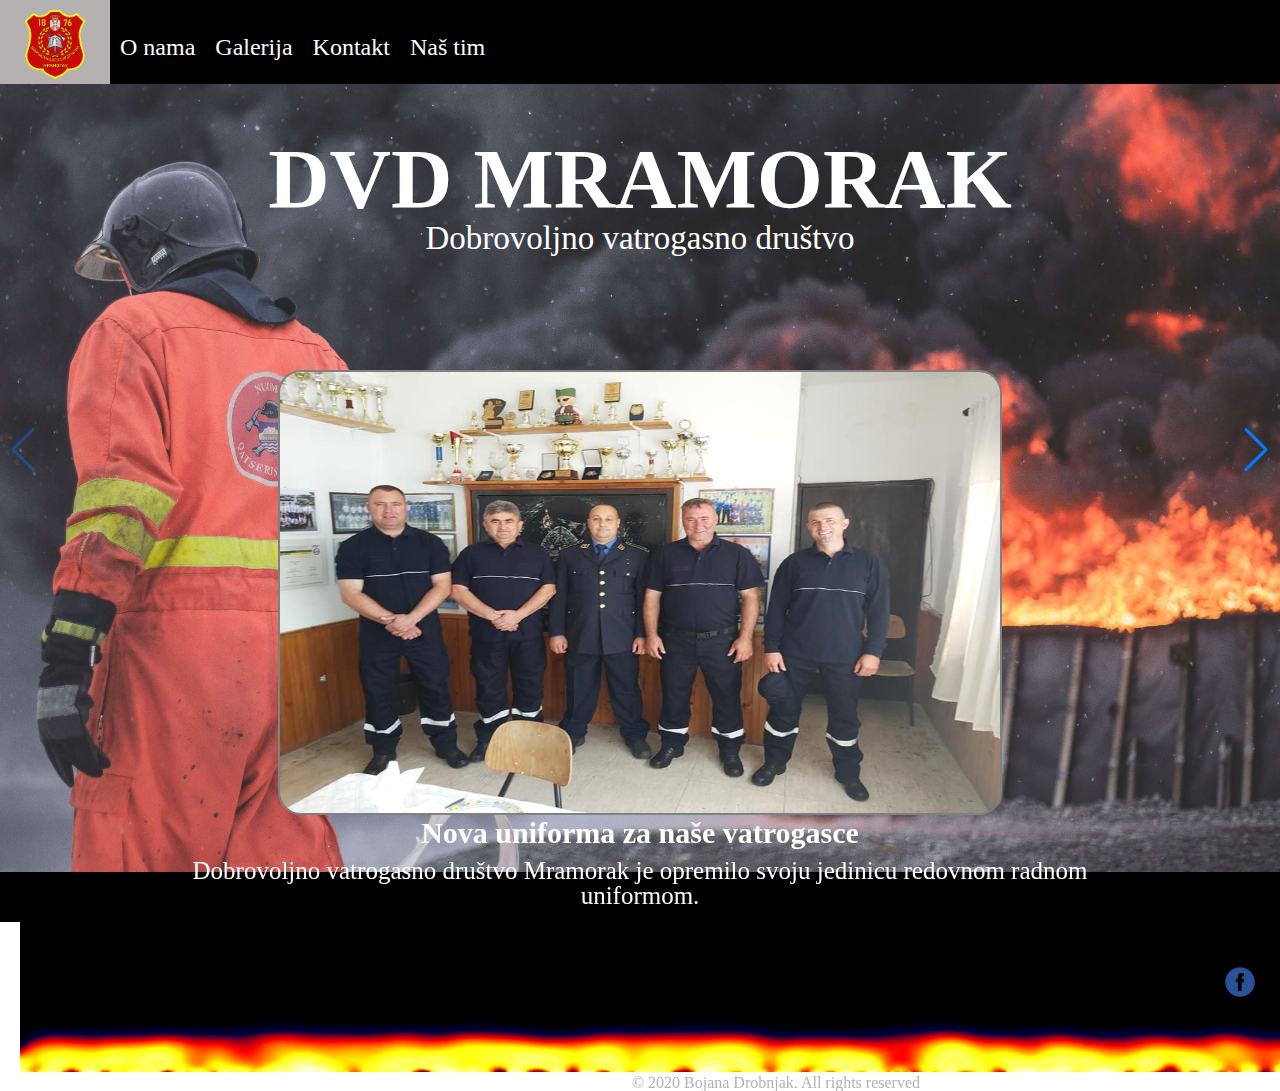
<file: index.html>
<!DOCTYPE html>
<html lang="en">
  <head>
    <meta charset="UTF-8" />
    <meta name="viewport" content="width=device-width, initial-scale=1.0" />
    <link rel="stylesheet" href="src/style.css" />
    <link rel="stylesheet" href="src/lib/swiper/swiper.min.css" />
    <title>DVD | Index</title>
  </head>

  <body class="page-container">
    <header class="header-container">
      <nav class="header-buttons-container">
        <ul class="nav-bar-list">
          <div class="list-item list-item-div">
            <a href="index.html">
              <img src="./images/logo.png" alt="logo" class="logo" />
            </a>
          </div>
          <li class="list-item">
            <a href="./src/o-nama/onama.html" class="list-link">O nama</a>
          </li>
          <li class="list-item">
            <a href="./src/galerija/galerija.html" class="list-link"
              >Galerija</a
            >
          </li>
          <li class="list-item">
            <a href="./src/kontakt/kontakt.html" class="list-link">Kontakt</a>
          </li>
          <li class="list-item">
            <a href="./src/nas-tim/nastim.html" class="list-link">Naš tim</a>
          </li>
        </ul>
      </nav>
    </header>

    <main class="main">
      <div class="hero hero-index">
        <div class="hero-content index-content">
          <h1 class="hero-heading">DVD MRAMORAK</h1>
          <p class="hero-paragraph">Dobrovoljno vatrogasno društvo</p>
          <div class="hero-slider">
            <!-- Swiper -->
            <div class="swiper-container hero-slider">
              <div class="swiper-wrapper">
                <div class="swiper-slide">
                  <img
                    src="./images/vatrogasna_oprema.jpg"
                    alt="wildfire"
                    class="slider-image"
                  />
                  <h2 class="slider-heading">
                    Nova uniforma za naše vatrogasce
                  </h2>
                  <p class="slider-paragraph">
                    Dobrovoljno vatrogasno društvo Mramorak je opremilo svoju
                    jedinicu redovnom radnom uniformom.
                  </p>
                </div>

                <div class="swiper-slide">
                  <img
                    src="./images/vatrogasna_oprema.jpg"
                    alt="wildfire"
                    class="slider-image"
                  />
                  <h2 class="slider-heading">
                    Nova uniforma za naše vatrogasce
                  </h2>
                  <p class="slider-paragraph">
                    Dobrovoljno vatrogasno društvo Mramorak je opremilo svoju
                    jedinicu redovnom radnom uniformom.
                  </p>
                </div>

                <div class="swiper-slide">
                  <img
                    src="./images/vatrogasna_oprema.jpg"
                    alt="wildfire"
                    class="slider-image"
                  />
                  <h2 class="slider-heading">
                    Nova uniforma za naše vatrogasce
                  </h2>
                  <p class="slider-paragraph">
                    Dobrovoljno vatrogasno društvo Mramorak je opremilo svoju
                    jedinicu redovnom radnom uniformom.
                  </p>
                </div>

                <div class="swiper-slide">Slide 4</div>
                <div class="swiper-slide">Slide 5</div>
                <div class="swiper-slide">Slide 6</div>
                <div class="swiper-slide">Slide 7</div>
                <div class="swiper-slide">Slide 8</div>
                <div class="swiper-slide">Slide 9</div>
                <div class="swiper-slide">Slide 10</div>
              </div>
              <!-- Add Arrows -->
              <div class="swiper-button-next"></div>
              <div class="swiper-button-prev"></div>
            </div>
          </div>
        </div>
      </div>
    </main>

    <footer class="footer">
      <div class="footer-content">
        <div class="footer-p-container">
          <canvas id="fire"></canvas>
          <p class="footer-paragraph">
            &copy 2020 Bojana Drobnjak. All rights reserved
          </p>
        </div>
        <div>
          <ul class="social-list">
            <li class="social-item">
              <a href="http://facebook.com/mramorak.dvd" class="social-link"
                ><img
                  src="./images/facebook-logo.png"
                  alt=""
                  class="social-icon"
              /></a>
            </li>
          </ul>
        </div>
      </div>
    </footer>

    <script src="index.js"></script>
    <script src="fire.js"></script>
  </body>

  <!-- Swiper JS -->
  <script src="src/lib/swiper/swiper.min.js"></script>
  <script src="src/lib/carousel.js"></script>
  <script src="src/lib/jquery-3.4.1.min.js"></script>
</html>
</file>
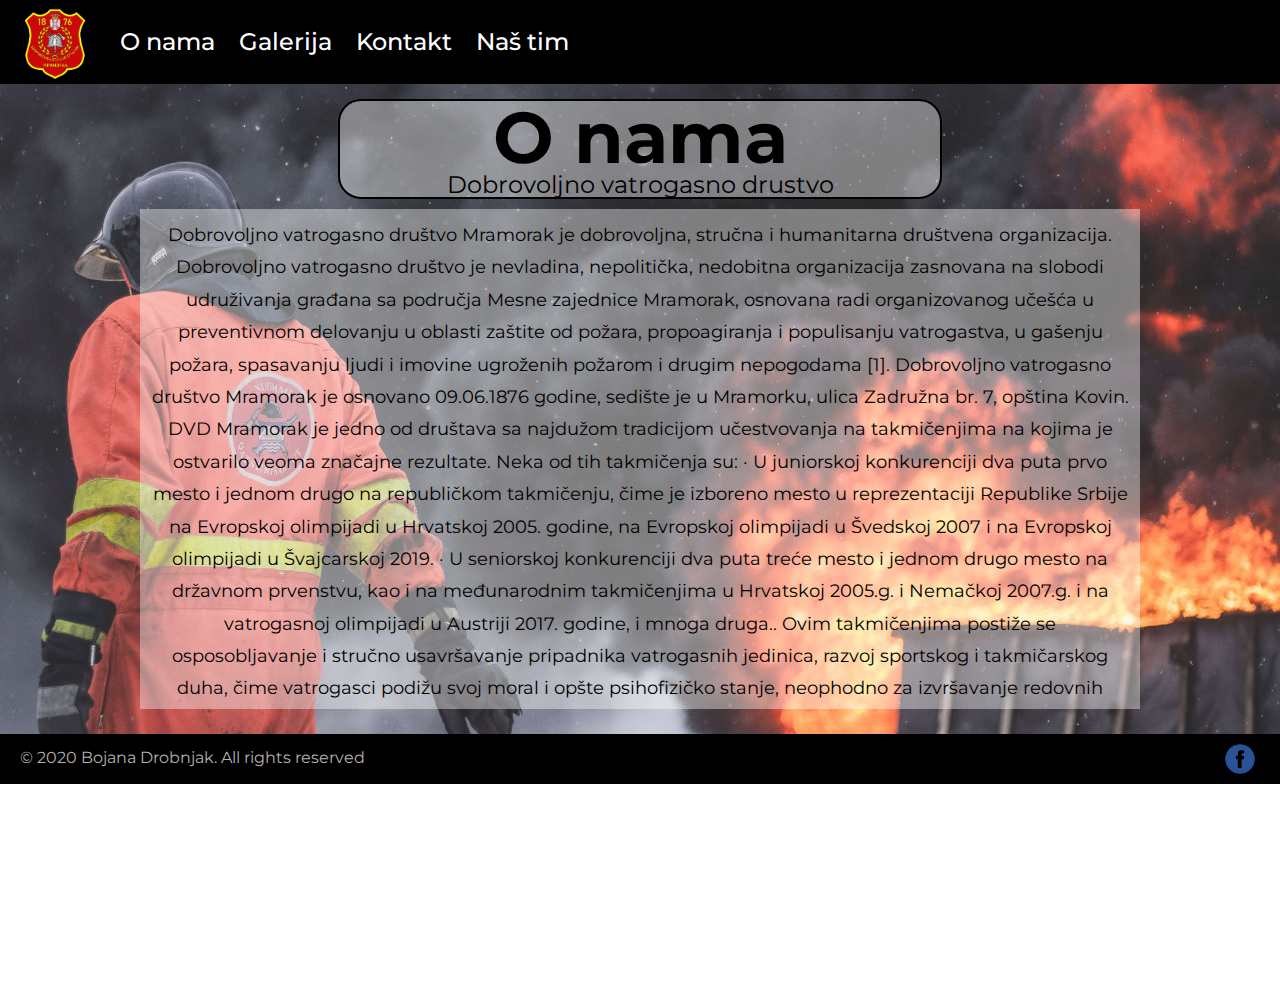
<file: onama.html>
<!DOCTYPE html>
<html lang="en">
  <head>
    <meta charset="UTF-8" />
    <meta name="viewport" content="width=device-width, initial-scale=1.0" />
    <link rel="stylesheet" href="src/scss/style.css" />
    <title>DVD | O nama</title>
  </head>
  <body>

    <header class="header">
      <nav class="main-nav">
        <a href="index.html"
          ><img src="images/logo.png" alt="logo" class="logo"
        /></a>
        <ul class="main-list">
          <li class="list-item">
            <a href="onama.html" class="list-link">O nama</a>
          </li>
          <li class="list-item">
            <a href="galerija.html" class="list-link">Galerija</a>
          </li>
          <li class="list-item">
            <a href="kontakt.html" class="list-link">Kontakt</a>
          </li>
          <li class="list-item">
            <a href="nastim.html" class="list-link">Naš tim</a>
          </li>
        </ul>
      </nav>
      <button class="burger">
        <span class="inner-burger"></span>
      </button>
    </header>

    <main class="main">
      <div class="hero">
        <div class="hero-content about-content">
          <h1 class="hero-heading">O nama</h1>
          <p class="hero-paragraph about-paragraph">
            Dobrovoljno vatrogasno drustvo
          </p>
        </div>
        <div class="about-box">
          <p class="about-text">
            Dobrovoljno vatrogasno društvo Mramorak je dobrovoljna, stručna i
            humanitarna društvena organizacija. Dobrovoljno vatrogasno društvo
            je nevladina, nepolitička, nedobitna organizacija zasnovana na
            slobodi udruživanja građana sa područja Mesne zajednice Mramorak,
            osnovana radi organizovanog učešća u preventivnom delovanju u
            oblasti zaštite od požara, propoagiranja i populisanju vatrogastva,
            u gašenju požara, spasavanju ljudi i imovine ugroženih požarom i
            drugim nepogodama [1]. Dobrovoljno vatrogasno društvo Mramorak je
            osnovano 09.06.1876 godine, sedište je u Mramorku, ulica Zadružna
            br. 7, opština Kovin. DVD Mramorak je jedno od društava sa najdužom
            tradicijom učestvovanja na takmičenjima na kojima je ostvarilo veoma
            značajne rezultate. Neka od tih takmičenja su: · U juniorskoj
            konkurenciji dva puta prvo mesto i jednom drugo na republičkom
            takmičenju, čime je izboreno mesto u reprezentaciji Republike Srbije
            na Evropskoj olimpijadi u Hrvatskoj 2005. godine, na Evropskoj
            olimpijadi u Švedskoj 2007 i na Evropskoj olimpijadi u Švajcarskoj
            2019. · U seniorskoj konkurenciji dva puta treće mesto i jednom
            drugo mesto na državnom prvenstvu, kao i na međunarodnim
            takmičenjima u Hrvatskoj 2005.g. i Nemačkoj 2007.g. i na vatrogasnoj
            olimpijadi u Austriji 2017. godine, i mnoga druga.. Ovim
            takmičenjima postiže se osposobljavanje i stručno usavršavanje
            pripadnika vatrogasnih jedinica, razvoj sportskog i takmičarskog
            duha, čime vatrogasci podižu svoj moral i opšte psihofizičko stanje,
            neophodno za izvršavanje redovnih zadataka. Kontintinuiranim radom
            sa mlađim članovima vršimo obrazovanje i podizanje nivoa kulture i
            svesti u oblasti zaštite od požara kroz takmičenja i druženja.
            Vatrogasna jedinica dobrovoljnog vatrogasnog društva Mramorak dugi
            niz godina aktivno učestvuje na gašenju požara koji ugrožavaju
            ljudske živote, imovinu, useve i životinjski svet. Pored gašenja
            požara u naselju i van naselja i poljoprivrednih useva, DVD Mramorak
            ima značajnu ulogu u gašenju šumskih požara u Deliblatskoj peščari
            zbog geografskog položaja. Uzroci požara su u većini slučajeva
            ljudski faktor te smo dužni da, pored sprovođenja preventive i
            edukacije stanovništva, u slučaju nastanka požara blagovremeno
            reagujemo kako bi sprečili ovakve prirodne katastrofe i time
            zaštitili ljudske živote, materijalna dobra i šumu Deliblatske
            peščare a time i floru i faunu, mikroklimu i lokalni ekosistem
            uopšte.
          </p>
        </div>
      </div>
    </main>
    <script src="src/js/main.js"></script>
  </body>
  <footer class="footer">
    <div class="footer-content">
      <p class="footer-paragraph">
        &copy 2020 Bojana Drobnjak. All rights reserved
      </p>
      <ul class="social-list">
        <li class="social-item">
          <a href="http://facebook.com/mramorak.dvd" class="social-link"
            ><img src="images/facebook-logo.png" alt="" class="social-icon"
          /></a>
        </li>
      </ul>
    </div>
  </footer>
</html>
</file>
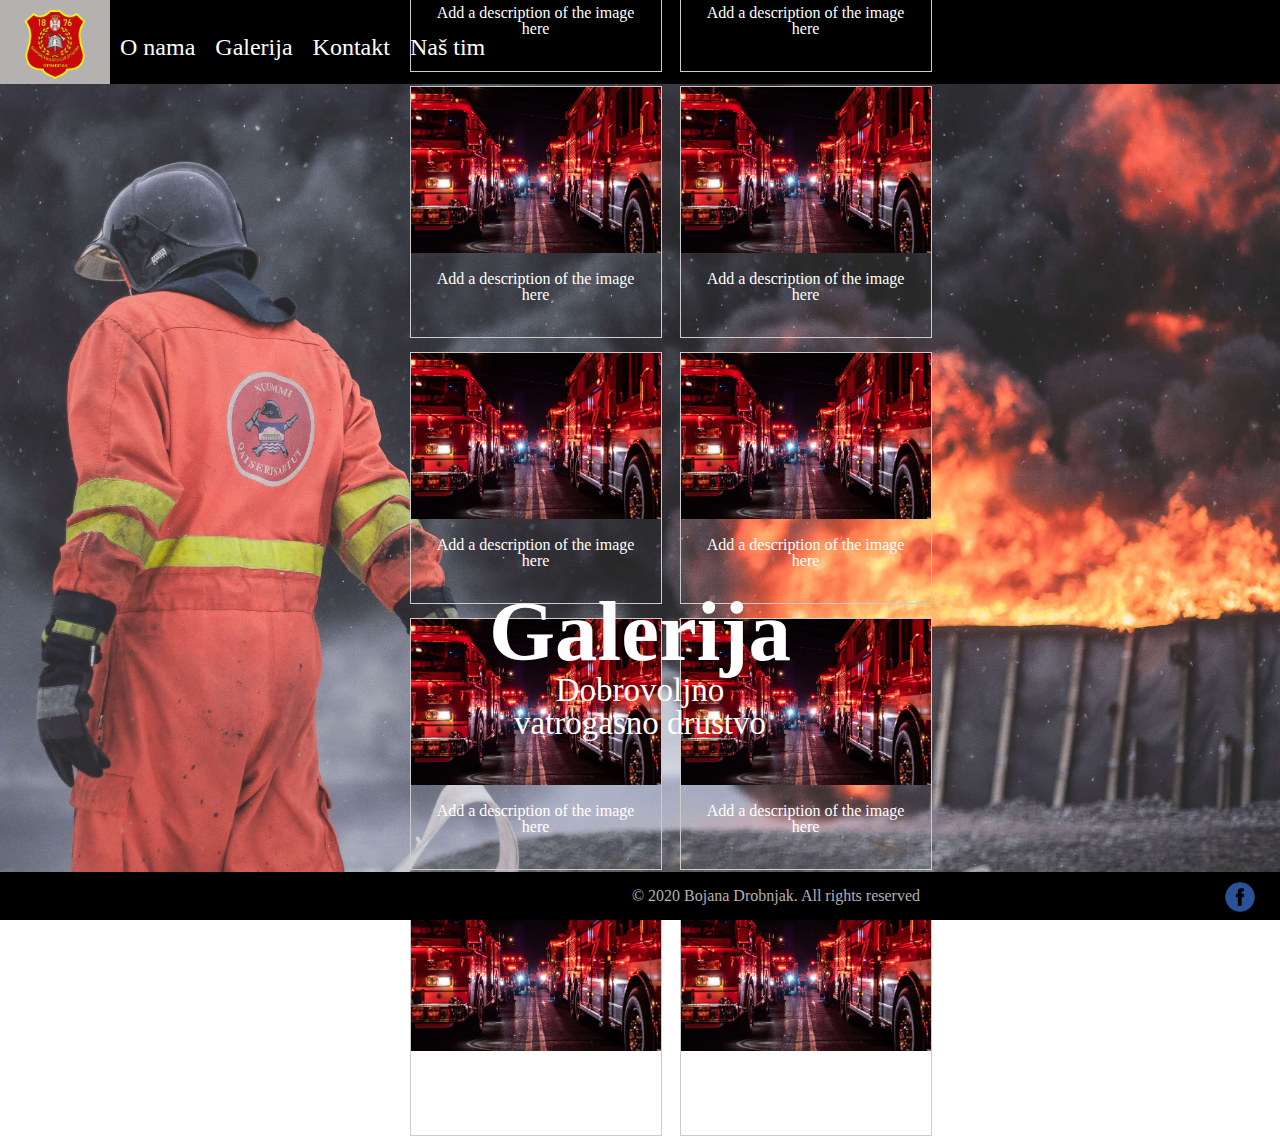
<file: src/galerija/galerija.html>
<!DOCTYPE html>
<html lang="en">
  <head>
    <meta charset="UTF-8" />
    <meta name="viewport" content="width=device-width, initial-scale=1.0" />
    <link rel="stylesheet" href="../style.css" />
    <title>DVD | Galerija</title>
  </head>


  <body class="page-container">

    <header class="header-container">
      
      <nav class="header-buttons-container">

        <ul class="nav-bar-list">
          <div class="list-item list-item-div">    
            <a href="../../index.html">
              <img src="../../images/logo.png" alt="logo" class="logo" />
          </a>       
        </div>
          <li class="list-item">
            <a href="../o-nama/onama.html" class="list-link">O nama</a>
          </li>
          <li class="list-item">
            <a href="../galerija/galerija.html" class="list-link">Galerija</a>
          </li>
          <li class="list-item">
            <a href="../kontakt/kontakt.html" class="list-link">Kontakt</a>
          </li>
          <li class="list-item">
            <a href="../nas-tim/nastim.html" class="list-link">Naš tim</a>
          </li>
        </ul>
      </nav>
      <button class="burger">
        <span class="inner-burger"></span>
      </button>
    </header>

    <main class="main">
      <div class="hero">

        <div class="hero-content galerija-content">
          <h1 class="hero-heading">Galerija</h1>
          <p class="hero-paragraph">Dobrovoljno vatrogasno drustvo</p>
        </div>

        <div class="gallery-content galery-content-pictures">
          <div class="gallery">
            <a target="_blank" href="../../images/hero2.jpg">
              <img
                src="../../images/hero2.jpg"
                alt="Cinque Terre"
                width="600"
                height="400"
              />
            </a>
            <div class="desc">Add a description of the image here</div>
          </div>
          <div class="gallery">
            <a target="_blank" href="../../images/hero2.jpg">
              <img
                src="../../images/hero2.jpg"
                alt="Cinque Terre"
                width="600"
                height="400"
              />
            </a>
            <div class="desc">Add a description of the image here</div>
          </div>
          <div class="gallery">
            <a target="_blank" href="../../images/hero2.jpg">
              <img
                src="../../images/hero2.jpg"
                alt="Cinque Terre"
                width="600"
                height="400"
              />
            </a>
            <div class="desc">Add a description of the image here</div>
          </div>
          <div class="gallery">
            <a target="_blank" href="../../images/hero2.jpg">
              <img
                src="../../images/hero2.jpg"
                alt="Cinque Terre"
                width="600"
                height="400"
              />
            </a>
            <div class="desc">Add a description of the image here</div>
          </div>
          <div class="gallery">
            <a target="_blank" href="../../images/hero2.jpg">
              <img
                src="../../images/hero2.jpg"
                alt="Cinque Terre"
                width="600"
                height="400"
              />
            </a>
            <div class="desc">Add a description of the image here</div>
          </div>
          <div class="gallery">
            <a target="_blank" href="../../images/hero2.jpg">
              <img
                src="../../images/hero2.jpg"
                alt="Cinque Terre"
                width="600"
                height="400"
              />
            </a>
            <div class="desc">Add a description of the image here</div>
          </div>
          <div class="gallery">
            <a target="_blank" href="../../images/hero2.jpg">
              <img
                src="../../images/hero2.jpg"
                alt="Cinque Terre"
                width="600"
                height="400"
              />
            </a>
            <div class="desc">Add a description of the image here</div>
          </div>
          <div class="gallery">
            <a target="_blank" href="../../images/hero2.jpg">
              <img
                src="../../images/hero2.jpg"
                alt="Cinque Terre"
                width="600"
                height="400"
              />
            </a>
            <div class="desc">Add a description of the image here</div>
          </div>
          <div class="gallery">
            <a target="_blank" href="../../images/hero2.jpg">
              <img
                src="../../images/hero2.jpg"
                alt="Cinque Terre"
                width="600"
                height="400"
              />
            </a>
            <div class="desc">Add a description of the image here</div>
          </div>
          <div class="gallery">
            <a target="_blank" href="../../images/hero2.jpg">
              <img
                src="../../images/hero2.jpg"
                alt="Cinque Terre"
                width="600"
                height="400"
              />
            </a>
            <div class="desc">Add a description of the image here</div>
          </div>
        </div>
      </div>
    </main>
    <footer class="footer">
      <div class="footer-content">
        <div class="footer-p-container">
        <p class="footer-paragraph">
          &copy 2020 Bojana Drobnjak. All rights reserved
        </p>
      </div>
      <div>
        <ul class="social-list">
          <li class="social-item">
            <a href="#" class="social-link"
              ><img src="../../images/facebook-logo.png" alt="" class="social-icon"
            /></a>
          </li>
        </ul>
      </div>
      </div>
    </footer>
    
    <script src="../../index.js"></script>
  </body>


</html>
</file>
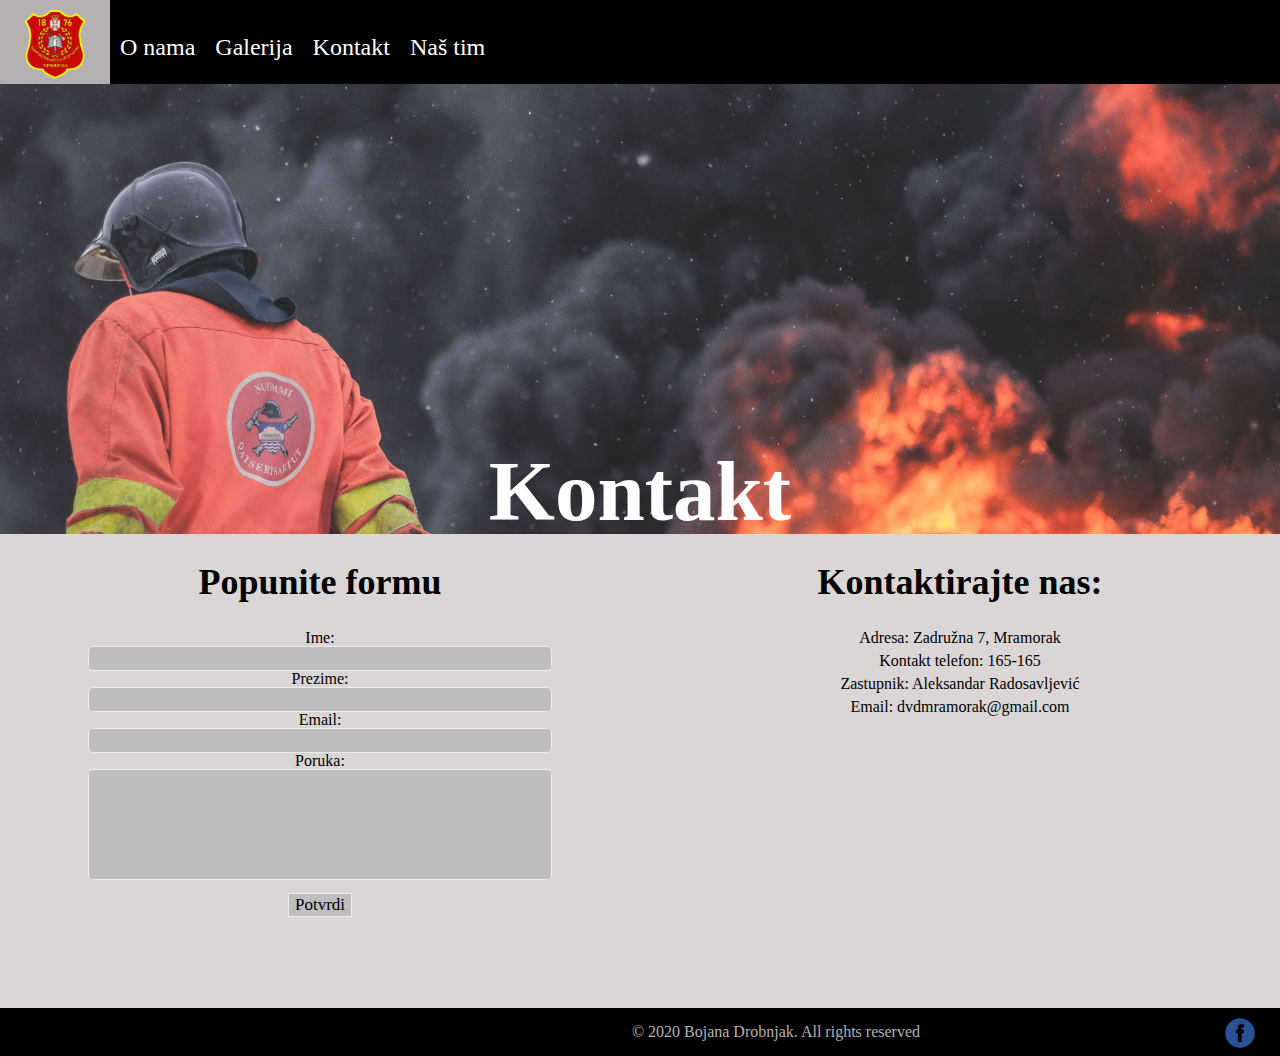
<file: src/kontakt/kontakt.html>
<!DOCTYPE html>
<html lang="en">

  <head>
    <meta charset="UTF-8" />
    <meta name="viewport" content="width=device-width, initial-scale=1.0" />
    <link rel="stylesheet" href="../style.css" />
    <title>DVD | Kontakt</title>
  </head>

  <body class="page-container">

    <header class="header-container">
      
      <nav class="header-buttons-container">

        <ul class="nav-bar-list">
          <div class="list-item list-item-div">    
            <a href="../../index.html">
              <img src="../../images/logo.png" alt="logo" class="logo" />
          </a>       
        </div>
          <li class="list-item">
            <a href="../o-nama/onama.html" class="list-link">O nama</a>
          </li>
          <li class="list-item">
            <a href="../galerija/galerija.html" class="list-link">Galerija</a>
          </li>
          <li class="list-item">
            <a href="kontakt.html" class="list-link">Kontakt</a>
          </li>
          <li class="list-item">
            <a href="../nas-tim/nastim.html" class="list-link">Naš tim</a>
          </li>
        </ul>
      </nav>
      <button class="burger">
        <span class="inner-burger"></span>
      </button>
    </header>

    <main class="main">
      <div class="hero hero-contact">
        <div class="hero-content content-contact">
          <h1 class="hero-heading contact-heading contact-title-container">Kontakt</h1>
        </div>
      </div>
      <div class="text-box contact-form-container">
        <div class="column first-column">
          <h2 class="text-box-heading">Popunite formu</h2>
          <form action="" class="form">
            <div class="form-item">
              <label for="ime" class="form-label">Ime:</label>
              <input type="text" class="form-input" />
            </div>
            <div class="form-item">
              <label for="prezime" class="form-label">Prezime:</label>
              <input type="text" class="form-input" />
            </div>
            <div class="form-item">
              <label for="email" class="form-label">Email:</label>
              <input type="email" class="form-input" />
            </div>
            <div class="form-item">
              <label for="email" class="form-label">Poruka:</label>
              <textarea name="" class="form-text" cols="30" rows="5"></textarea>
            </div>
            <button class="btn-submit">Potvrdi</button>
          </form>
        </div>
        <div class="column second-column">
          <h2 class="text-box-heading">Kontaktirajte nas:</h2>
          <ul class="contact-list">
            <li class="contact-item">Adresa: Zadružna 7, Mramorak</li>
            <li class="contact-item">Kontakt telefon: 165-165</li>
            <li class="contact-item">Zastupnik: Aleksandar Radosavljević</li>
            <li class="contact-item">Email: dvdmramorak@gmail.com</li>
          </ul>
        </div>
      </div>
    </main>
    
    <footer class="footer">
      <div class="footer-content">
        <div class="footer-p-container">
        <p class="footer-paragraph">
          &copy 2020 Bojana Drobnjak. All rights reserved
        </p>
      </div>
      <div>
        <ul class="social-list">
          <li class="social-item">
            <a href="http://facebook.com/mramorak.dvd" class="social-link"
              ><img src="../../images/facebook-logo.png" alt="" class="social-icon"
            /></a>
          </li>
        </ul>
      </div>
      </div>
    </footer>

    <script src="../../index.js"></script>
  </body>

</html>
</file>
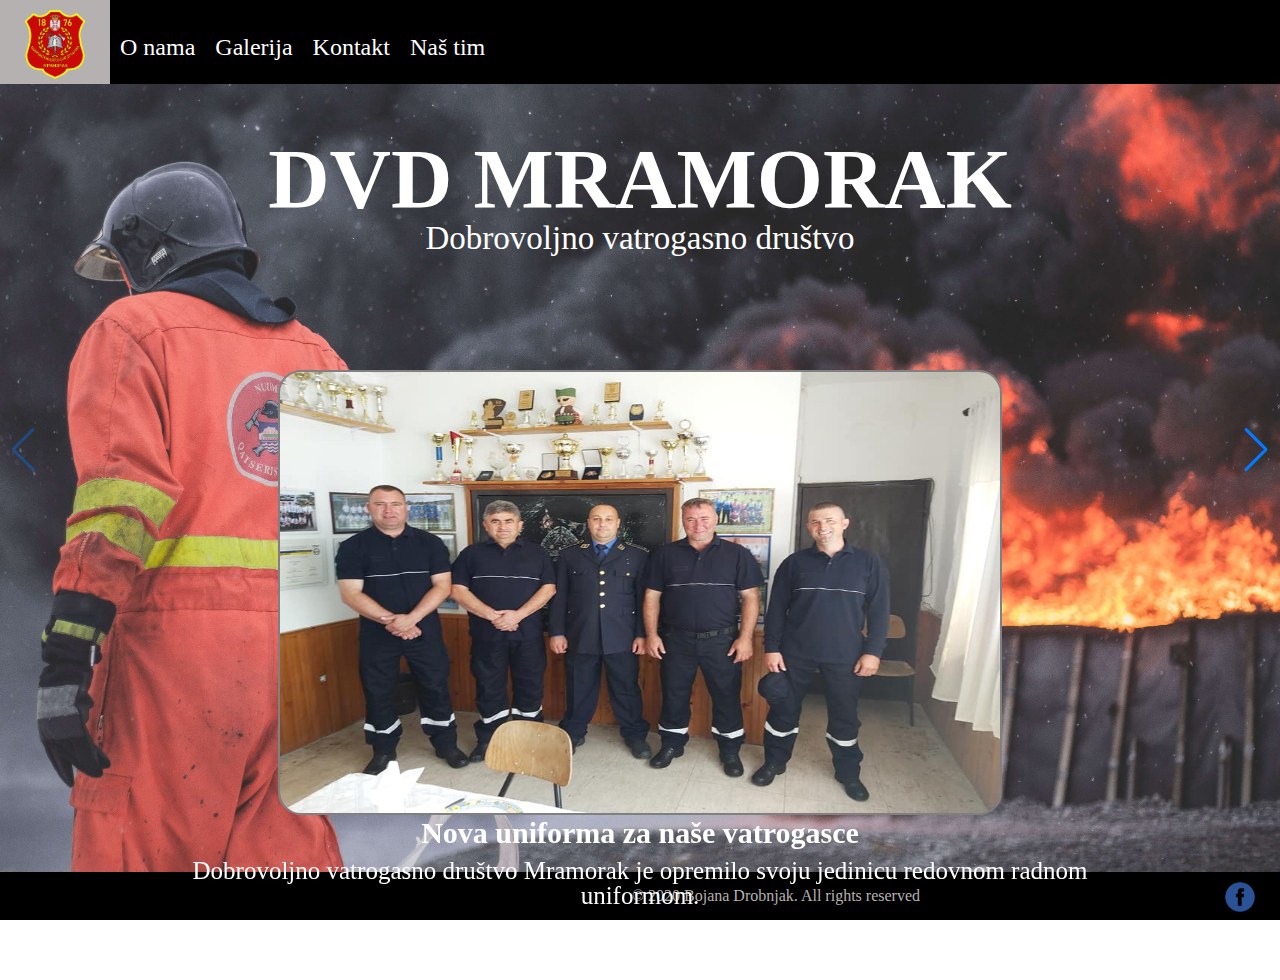
<file: src/nas-tim/nastim.html>
<!DOCTYPE html>
<html lang="en">
  <head>
    <meta charset="UTF-8" />
    <meta name="viewport" content="width=device-width, initial-scale=1.0" />
    <link rel="stylesheet" href="../../src/style.css" />
    <link rel="stylesheet" href="../../src/lib/swiper/swiper.min.css" />
    <title>DVD | Index</title>
  </head>

  <body class="page-container">
    <header class="header-container">
      <nav class="header-buttons-container">
        <ul class="nav-bar-list">
          <div class="list-item list-item-div">
            <a href="../../index.html">
              <img src="../../images/logo.png" alt="logo" class="logo" />
            </a>
          </div>
          <li class="list-item">
            <a href="../o-nama/onama.html" class="list-link">O nama</a>
          </li>
          <li class="list-item">
            <a href="../galerija/galerija.html" class="list-link">Galerija</a>
          </li>
          <li class="list-item">
            <a href="../kontakt/kontakt.html" class="list-link">Kontakt</a>
          </li>
          <li class="list-item">
            <a href="../nas-tim/nastim.html" class="list-link">Naš tim</a>
          </li>
        </ul>
      </nav>
      <button class="burger">
        <span class="inner-burger"></span>
      </button>
    </header>

    <main class="main">
      <div class="hero hero-index">
        <div class="hero-content index-content">
          <h1 class="hero-heading">DVD MRAMORAK</h1>
          <p class="hero-paragraph">Dobrovoljno vatrogasno društvo</p>
          <div class="hero-slider">
            <!-- Swiper -->
            <div class="swiper-container hero-slider">
              <div class="swiper-wrapper">
                <div class="swiper-slide">
                  <img
                    src="../../images/vatrogasna_oprema.jpg"
                    alt="wildfire"
                    class="slider-image"
                  />
                  <h2 class="slider-heading">
                    Nova uniforma za naše vatrogasce
                  </h2>
                  <p class="slider-paragraph">
                    Dobrovoljno vatrogasno društvo Mramorak je opremilo svoju
                    jedinicu redovnom radnom uniformom.
                  </p>
                </div>

                <div class="swiper-slide">
                  <img
                    src="../../images/vatrogasna_oprema.jpg"
                    alt="wildfire"
                    class="slider-image"
                  />
                  <h2 class="slider-heading">
                    Nova uniforma za naše vatrogasce
                  </h2>
                  <p class="slider-paragraph">
                    Dobrovoljno vatrogasno društvo Mramorak je opremilo svoju
                    jedinicu redovnom radnom uniformom.
                  </p>
                </div>

                <div class="swiper-slide">
                  <img
                    src="../../images/vatrogasna_oprema.jpg"
                    alt="wildfire"
                    class="slider-image"
                  />
                  <h2 class="slider-heading">
                    Nova uniforma za naše vatrogasce
                  </h2>
                  <p class="slider-paragraph">
                    Dobrovoljno vatrogasno društvo Mramorak je opremilo svoju
                    jedinicu redovnom radnom uniformom.
                  </p>
                </div>

                <div class="swiper-slide">Slide 4</div>
                <div class="swiper-slide">Slide 5</div>
                <div class="swiper-slide">Slide 6</div>
                <div class="swiper-slide">Slide 7</div>
                <div class="swiper-slide">Slide 8</div>
                <div class="swiper-slide">Slide 9</div>
                <div class="swiper-slide">Slide 10</div>
              </div>
              <!-- Add Arrows -->
              <div class="swiper-button-next"></div>
              <div class="swiper-button-prev"></div>
            </div>
          </div>
        </div>
      </div>
    </main>

    <footer class="footer">
      <div class="footer-content">
        <div class="footer-p-container">
          <p class="footer-paragraph">
            &copy 2020 Bojana Drobnjak. All rights reserved
          </p>
        </div>
        <div>
          <ul class="social-list">
            <li class="social-item">
              <a href="http://facebook.com/mramorak.dvd" class="social-link"
                ><img
                  src="../../images/facebook-logo.png"
                  alt=""
                  class="social-icon"
              /></a>
            </li>
          </ul>
        </div>
      </div>
    </footer>

    <script src="../../index.js"></script>
  </body>

  <!-- Swiper JS -->
  <script src="../lib/swiper/swiper.min.js"></script>
  <script src="../lib/carousel.js"></script>
  <script src="../lib/jquery-3.4.1.min.js"></script>
</html>
</file>
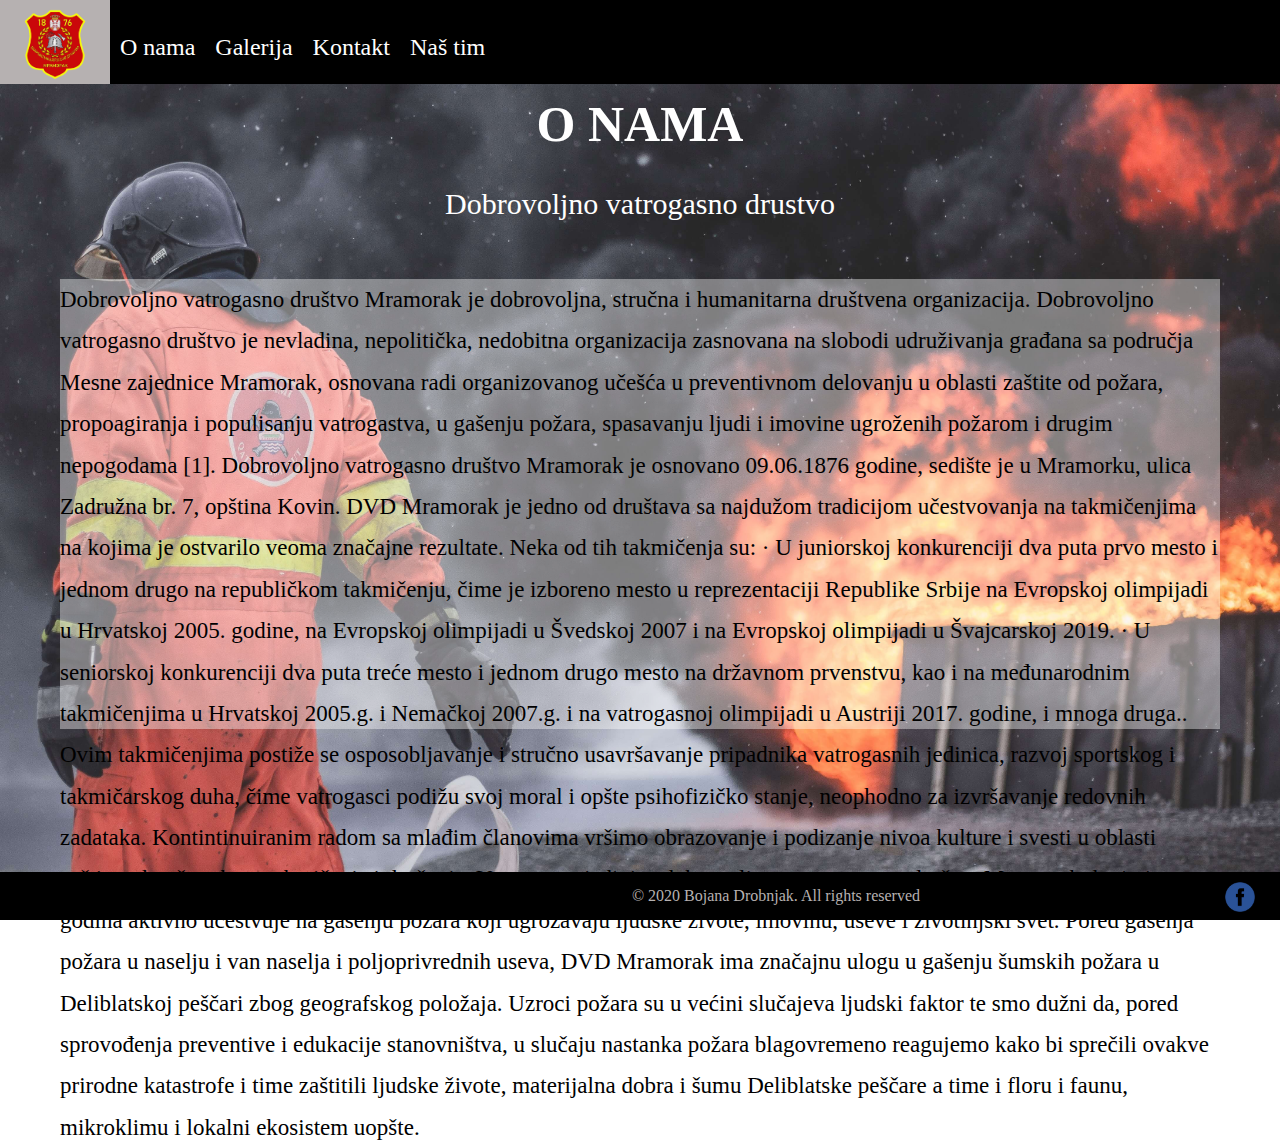
<file: src/o-nama/onama.html>
<!DOCTYPE html>
<html lang="en">
  <head>
    <meta charset="UTF-8" />
    <meta name="viewport" content="width=device-width, initial-scale=1.0" />
    <link rel="stylesheet" href="../style.css" />
    <title>DVD | O nama</title>
  </head>

  <body class="page-container">

    <header class="header-container">
      
      <nav class="header-buttons-container">

        <ul class="nav-bar-list">
          <div class="list-item list-item-div">    
            <a href="../../index.html">
              <img src="../../images/logo.png" alt="logo" class="logo" />
          </a>       
        </div>
          <li class="list-item">
            <a href="onama.html" class="list-link">O nama</a>
          </li>
          <li class="list-item">
            <a href="../galerija/galerija.html" class="list-link">Galerija</a>
          </li>
          <li class="list-item">
            <a href="../kontakt/kontakt.html" class="list-link">Kontakt</a>
          </li>
          <li class="list-item">
            <a href="../nas-tim/nastim.html" class="list-link">Naš tim</a>
          </li>
        </ul>
      </nav>
      <button class="burger">
        <span class="inner-burger"></span>
      </button>
    </header>

    <main class="main">
      <div class="about-us-container">

       <div class="about-us-content">
         <div class="about-us-title">
          <h1 >O NAMA</h1>
        </div >
        <div class="about-us-description">
          <p>Dobrovoljno vatrogasno drustvo</p>
        </div>
        <div class="about-us-text">
          <p>
            Dobrovoljno vatrogasno društvo Mramorak je dobrovoljna, stručna i
            humanitarna društvena organizacija. Dobrovoljno vatrogasno društvo
            je nevladina, nepolitička, nedobitna organizacija zasnovana na
            slobodi udruživanja građana sa područja Mesne zajednice Mramorak,
            osnovana radi organizovanog učešća u preventivnom delovanju u
            oblasti zaštite od požara, propoagiranja i populisanju vatrogastva,
            u gašenju požara, spasavanju ljudi i imovine ugroženih požarom i
            drugim nepogodama [1]. Dobrovoljno vatrogasno društvo Mramorak je
            osnovano 09.06.1876 godine, sedište je u Mramorku, ulica Zadružna
            br. 7, opština Kovin. DVD Mramorak je jedno od društava sa najdužom
            tradicijom učestvovanja na takmičenjima na kojima je ostvarilo veoma
            značajne rezultate. Neka od tih takmičenja su: · U juniorskoj
            konkurenciji dva puta prvo mesto i jednom drugo na republičkom
            takmičenju, čime je izboreno mesto u reprezentaciji Republike Srbije
            na Evropskoj olimpijadi u Hrvatskoj 2005. godine, na Evropskoj
            olimpijadi u Švedskoj 2007 i na Evropskoj olimpijadi u Švajcarskoj
            2019. · U seniorskoj konkurenciji dva puta treće mesto i jednom
            drugo mesto na državnom prvenstvu, kao i na međunarodnim
            takmičenjima u Hrvatskoj 2005.g. i Nemačkoj 2007.g. i na vatrogasnoj
            olimpijadi u Austriji 2017. godine, i mnoga druga.. Ovim
            takmičenjima postiže se osposobljavanje i stručno usavršavanje
            pripadnika vatrogasnih jedinica, razvoj sportskog i takmičarskog
            duha, čime vatrogasci podižu svoj moral i opšte psihofizičko stanje,
            neophodno za izvršavanje redovnih zadataka. Kontintinuiranim radom
            sa mlađim članovima vršimo obrazovanje i podizanje nivoa kulture i
            svesti u oblasti zaštite od požara kroz takmičenja i druženja.
            Vatrogasna jedinica dobrovoljnog vatrogasnog društva Mramorak dugi
            niz godina aktivno učestvuje na gašenju požara koji ugrožavaju
            ljudske živote, imovinu, useve i životinjski svet. Pored gašenja
            požara u naselju i van naselja i poljoprivrednih useva, DVD Mramorak
            ima značajnu ulogu u gašenju šumskih požara u Deliblatskoj peščari
            zbog geografskog položaja. Uzroci požara su u većini slučajeva
            ljudski faktor te smo dužni da, pored sprovođenja preventive i
            edukacije stanovništva, u slučaju nastanka požara blagovremeno
            reagujemo kako bi sprečili ovakve prirodne katastrofe i time
            zaštitili ljudske živote, materijalna dobra i šumu Deliblatske
            peščare a time i floru i faunu, mikroklimu i lokalni ekosistem
            uopšte.
          </p>
        </div>


    </main>

    <footer class="footer">
      <div class="footer-content">
        <div class="footer-p-container">
        <p class="footer-paragraph">
          &copy 2020 Bojana Drobnjak. All rights reserved
        </p>
      </div>
      <div>
        <ul href="http://facebook.com/mramorak.dvd" class="social-list">
          <li class="social-item">
            <a href="http://facebook.com/mramorak.dvd" class="social-link"
              ><img src="../../images/facebook-logo.png" alt="" class="social-icon"
            /></a>
          </li>
        </ul>
      </div>
      </div>

    </footer>
    
    <script src="../../index.js"></script>
  </body>

</html>
</file>
<file: src/style.css>
html, body {
  height: 100vh;
}

@import url("https://fonts.googleapis.com/css2?family=Montserrat:wght@400;500;700&display=swap");
.wrapper {
  padding: 0 80px;
}

/* http://meyerweb.com/eric/tools/css/reset/ */

/* v1.0 | 20080212 */

* {
  font-family: initial;
}

html, body, div, span, applet, object, iframe, h1, h2, h3, h4, h5, h6, p, blockquote, pre, a, abbr, acronym, address, big, cite, code, del, dfn, em, font, img, ins, kbd, q, s, samp, small, strike, strong, sub, sup, tt, var, b, u, i, center, dl, dt, dd, ol, ul, li, fieldset, form, label, legend, table, caption, tbody, tfoot, thead, tr, th, td {
  margin: 0;
  padding: 0;
  border: 0;
  outline: 0;
  font-size: 100%;
  vertical-align: baseline;
  background: transparent;
}

body {
  line-height: 1;
}

ol, ul {
  list-style: none;
}

blockquote, q {
  quotes: none;
}

blockquote:before, blockquote:after, q:before, q:after {
  content: '';
  content: none;
}

/* remember to define focus styles! */

:focus {
  outline: 0;
}

/* remember to highlight inserts somehow! */

ins {
  text-decoration: none;
}

del {
  text-decoration: line-through;
}

/* tables still need 'cellspacing="0"' in the markup */

table {
  border-collapse: collapse;
  border-spacing: 0;
}

.header {
  position: relative;
  height: 84px;
  background-color: black;
}

.header .main-nav {
  padding: 30px 0;
}

.header .main-nav .main-list {
  margin-left: 110px;
}

@media only screen and (min-width: 320px) and (max-width: 768px) {
  .header .main-nav .main-list {
    display: none;
  }
}

.list-item .list-link {
  text-decoration: none;
  font-size: 24px;
  font-weight: 500;
  color: #fff;
}

.list-item:hover {
  background-color: #b6b1b1;
}

.burger {
  position: absolute;
  -webkit-transform: translate(-50%, -50%);
  transform: translate(-50%, -50%);
  padding: 0;
  right: 0;
  top: 40px;
  width: 40px;
  height: 30px;
  background-color: black;
  border: none;
  display: none;
}

@media only screen and (min-width: 320px) and (max-width: 768px) {
  .burger {
    display: block;
  }
}

.inner-burger {
  display: block;
  position: relative;
  width: 40px;
  height: 7px;
  background-color: white;
  border-radius: 3px;
}

.inner-burger::before {
  content: "";
  -webkit-transform: translate(-50%, -50%);
  transform: translate(-50%, -50%);
  position: absolute;
  width: 100%;
  height: 7px;
  background-color: white;
  top: -8px;
  border-radius: 3px;
}

.inner-burger::after {
  content: "";
  -webkit-transform: translate(-50%, -50%);
  transform: translate(-50%, -50%);
  position: absolute;
  width: 100%;
  height: 7px;
  background-color: white;
  top: 15px;
  border-radius: 3px;
}

.burger-click {
  background-color: black;
}

.burger-click::before {
  -webkit-transform: rotate(45deg);
  transform: rotate(45deg);
  left: 0;
  top: 0px;
  -webkit-transition: -webkit-transform 0.2s ease-in;
  transition: -webkit-transform 0.2s ease-in;
  transition: transform 0.2s ease-in;
  transition: transform 0.2s ease-in, -webkit-transform 0.2s ease-in;
}

.burger-click::after {
  -webkit-transform: rotate(-45deg);
  transform: rotate(-45deg);
  right: 0;
  top: 0px;
  -webkit-transition: -webkit-transform 0.2s ease-in;
  transition: -webkit-transform 0.2s ease-in;
  transition: transform 0.2s ease-in;
  transition: transform 0.2s ease-in, -webkit-transform 0.2s ease-in;
}

@media only screen and (min-width: 320px) and (max-width: 768px) {
  .main-list-click {
    display: block;
    padding-top: 50px;
    z-index: 100;
  }
}

@media only screen and (min-width: 320px) and (max-width: 768px) {
  .block-list {
    display: block;
    background-color: black;
    padding: 10px 10px 15px 10px;
  }
}

.header-click {
  height: 300px;
}

.hero {
  z-index: 1;
  height: 87.5vh;
  background-image: url(../images/hero1.jpg);
  background-size: cover;
  display: flex;
  align-items: center;
  justify-content: center;
}

.hero-content {
  right: 10%;
  width: 600px;
  top: 15%;
  color: white;
  align-self: end;
}

@media only screen and (min-width: 320px) and (max-width: 768px) {
  .hero-content {
    -webkit-transform: translate(-50%, -50%);
    transform: translate(-50%, -50%);
    left: 50%;
    width: 80%;
    top: 50%;
    text-align: center;
  }
}

@media only screen and (min-width: 320px) and (max-width: 768px) {
  .hero {
    height: 450px;
  }
}

.hero-heading {
  font-size: 85px;
  padding-top: 15px;
}

@media only screen and (min-width: 320px) and (max-width: 768px) {
  .hero-heading {
    font-size: 36px;
  }
}

.hero-paragraph {
  font-size: 33px;
  text-align: center;
  margin-bottom: 95px;
}

@media only screen and (min-width: 320px) and (max-width: 768px) {
  .hero-paragraph {
    font-size: 14px;
  }
}

.index-content {
  width: 900px;
  height: 750px;
  text-align: center;
}

.swiper-container {
  margin-top: 20px;
  width: 100%;
  height: 400px;
  padding-bottom: 20px;
}

@media only screen and (min-width: 320px) and (max-width: 768px) {
  .swiper-container {
    height: 320px;
    padding-bottom: 40px;
  }
}

.swiper-slide {
  padding-top: 20px;
  text-align: center;
  font-size: 18px;
  /* Center slide text vertically */
  -webkit-box-pack: center;
  -ms-flex-pack: center;
  justify-content: center;
  -webkit-box-align: center;
  -ms-flex-align: center;
  align-items: center;
}

.slider-heading {
  font-size: 30px;
  margin-bottom: 10px;
}

@media only screen and (min-width: 320px) and (max-width: 768px) {
  .slider-heading {
    font-size: 20px;
  }
}

.slider-image {
  width: 80%;
  height: 70%;
  border: 2px solid gray;
  border-radius: 23px;
}

@media only screen and (min-width: 320px) and (max-width: 768px) {
  .slider-image {
    height: 55%;
  }
}

.slider-paragraph {
  font-size: 25px;
  margin-bottom: 20px;
}

@media only screen and (min-width: 320px) and (max-width: 768px) {
  .slider-paragraph {
    font-size: 16px;
  }
}

.content-contact {
  position: relative;
  top: 0;
  right: 0;
  width: 40%;
  margin: 0 auto;
  text-align: center;
}

@media only screen and (min-width: 320px) and (max-width: 768px) {
  .content-contact {
    -webkit-transform: none;
    transform: none;
    position: relative;
    left: 0;
    right: 0;
    width: 50%;
    margin: 0 auto;
  }
}

.hero-contact {
  height: 450px;
  display: -webkit-box;
  display: -ms-flexbox;
  display: flex;
  -webkit-box-pack: center;
  -ms-flex-pack: center;
  justify-content: center;
  -webkit-box-align: center;
  -ms-flex-align: center;
  align-items: center;
}

.text-box-heading {
  text-align: center;
  font-size: 36px;
  margin-bottom: 30px;
}

.text-box {
  display: -webkit-box;
  display: -ms-flexbox;
  display: flex;
}

@media only screen and (min-width: 320px) and (max-width: 768px) {
  .text-box {
    -webkit-box-orient: vertical;
    -webkit-box-direction: normal;
    -ms-flex-direction: column;
    flex-direction: column;
  }
}

.form {
  text-align: center;
}

.form-label {
  display: block;
}

.form-input, .form-text {
  width: 70%;
  font-size: 18px;
  border-radius: 5px;
  border: 1px solid #ececec;
  padding-left: 12px;
  resize: none;
  background-color: #bebebe;
}

.column {
  background-color: #dbd6d6;
  width: 50%;
}

@media only screen and (min-width: 320px) and (max-width: 768px) {
  .column {
    width: 100%;
  }
}

.first-column {
  padding-top: 30px;
}

.second-column {
  padding-top: 30px;
}

.contact-list {
  text-align: center;
}

@media only screen and (min-width: 320px) and (max-width: 768px) {
  .contact-list {
    margin-bottom: 15px;
  }
}

.btn-submit {
  border: none;
  background-color: #bebebe;
  border: 1px solid #ececec;
  font-size: 17px;
  margin: 10px 0;
}

.btn-submit:hover {
  cursor: pointer;
  background-color: black;
  color: white;
}

.contact-item {
  margin: 0 0 7px 0;
}

.nastim-content {
  height: 95%;
  position: absolute;
  top: 20px;
}

.nastim-heading {
  text-align: center;
}

.nastim-slider {
  position: relative;
  margin: 30px 5px 5px 5px;
}

.nastim-hero {
  display: -webkit-box;
  display: -ms-flexbox;
  display: flex;
  -webkit-box-pack: center;
  -ms-flex-pack: center;
  justify-content: center;
  position: relative !important;
}

.gallery-content {
  margin: 10px 10px 10px 10px;
  text-align: center;
}

.gallery {
  margin: 7px 7px 7px 7px;
  border: 1px solid #ccc;
  display: inline-block;
  width: 250px;
  height: 250px;
}

.gallery:hover {
  border: 1px solid #777;
}

.gallery img {
  width: 100%;
  height: auto;
}

.desc {
  padding: 15px;
  text-align: center;
  color: white;
}

.galerija-content {
  text-align: center;
  position: relative;
  left: 50%;
  margin-bottom: 25px;
  -webkit-transform: translate(-50%, -50%);
  transform: translate(-50%, -50%);
}

.about-content {
  text-align: center;
}

.about-box {
  background-color: rgba(255, 255, 255, 0.4);
  text-align: center;
  overflow-y: auto;
  margin: 10px 10px 10px 10px;
  font-size: 18px;
  text-align: center;
  line-height: 100%;
  line-height: 1.8;
}

.footer {
  background-color: black;
  height: 50px;
}

.footer-content {
  display: -webkit-box;
  display: -ms-flexbox;
  display: flex;
  -webkit-box-pack: justify;
  -ms-flex-pack: justify;
  justify-content: space-between;
  -webkit-box-align: center;
  -ms-flex-align: center;
  align-items: center;
  padding: 0 20px;
}

.footer-paragraph {
  color: #b6b1b1;
}

@media only screen and (min-width: 320px) and (max-width: 768px) {
  .footer-paragraph {
    font-size: 10px;
  }
}

.social-icon {
  padding-top: 5px;
  width: 40px;
}

/*# sourceMappingURL=style.css.map */

.page-container {
  display: flex;
  flex-direction: column;
}

.header-container {
  display: flex;
  flex-direction: row;
  height: 84px;
  background-color: black;
}

.header-buttons-container {
  display: flex;
  flex-direction: row;
  padding: 30px 0;
}

.nav-bar-list {
  display: flex;
  flex-direction: row;
}

.list-item {
  padding: 5px 10px 30px 10px;
}

.logo {
  width: 110px;
}

.list-item-div {
  align-self: center;
  padding: 8px 0px 0px 0px !important;
}

.main {
  /*display: flex; */
  flex: 1;
}

.footer-p-container {
  text-align: end;
  width: 100vh;
}

.hero-slider {
  height: 630px;
}

.title-container {
  color: white;
}

.about-us-container {
  height: 87.5vh;
  background-image: url(../images/hero1.jpg);
  background-size: cover;
  display: flex;
}

.about-us-content {
  flex-direction: column;
  padding-left: 60px;
  padding-right: 60px;
}

.about-us-title {
  height: 10vh;
  color: white;
  padding-top: 15px;
  text-align: center;
  font-size: 50px;
}

.about-us-description {
  height: 10vh;
  color: white;
  text-align: center;
  font-size: 30px;
}

.about-us-text {
  background-color: rgba(255, 255, 255, 0.4);
  height: 50vh;
  line-height: 1.8;
  font-size: 23px;
}

.galery-content-pictures {
  padding-right: 241px;
}

.contact-form-container {
  height: 474px;
}

.contact-title-container {
  padding-top: 139px;
}

@media only screen and (max-width: 601px) {
  .hero {
    height: 840px;
  }
  .hero-content {
    -webkit-transform: none;
    transform: none;
  }
  .swiper-wrapper {
    height: 932px !important;
  }
  .index-content {
    width: 600px;
  }
  .hero-paragraph {
    padding-top: 35px;
    margin-bottom: 37px;
    font-size: 20px;
  }
  .hero-slider{
    width: 530px;
  }
}

#fire {
  width: 100vw;
  height:200px;
}
</file>
<file: src/scss/style.css>
@import url("https://fonts.googleapis.com/css2?family=Montserrat:wght@400;500;700&display=swap");
.wrapper {
  padding: 0 80px;
}

/* http://meyerweb.com/eric/tools/css/reset/ */
/* v1.0 | 20080212 */
* {
  font-family: 'Montserrat', sans-serif;
}

html, body, div, span, applet, object, iframe,
h1, h2, h3, h4, h5, h6, p, blockquote, pre,
a, abbr, acronym, address, big, cite, code,
del, dfn, em, font, img, ins, kbd, q, s, samp,
small, strike, strong, sub, sup, tt, var,
b, u, i, center,
dl, dt, dd, ol, ul, li,
fieldset, form, label, legend,
table, caption, tbody, tfoot, thead, tr, th, td {
  margin: 0;
  padding: 0;
  border: 0;
  outline: 0;
  font-size: 100%;
  vertical-align: baseline;
  background: transparent;
}

body {
  line-height: 1;
}

ol, ul {
  list-style: none;
}

blockquote, q {
  quotes: none;
}

blockquote:before, blockquote:after,
q:before, q:after {
  content: '';
  content: none;
}

/* remember to define focus styles! */
:focus {
  outline: 0;
}

/* remember to highlight inserts somehow! */
ins {
  text-decoration: none;
}

del {
  text-decoration: line-through;
}

/* tables still need 'cellspacing="0"' in the markup */
table {
  border-collapse: collapse;
  border-spacing: 0;
}

.header {
  position: relative;
  height: 84px;
  background-color: black;
}

.header .main-nav {
  padding: 30px 0;
}

.header .main-nav .main-list {
  margin-left: 110px;
}

@media only screen and (min-width: 320px) and (max-width: 768px) {
  .header .main-nav .main-list {
    display: none;
  }
}

.list-item {
  display: inline;
  padding: 35px 10px 30px 10px;
}

.list-item .list-link {
  text-decoration: none;
  font-size: 24px;
  font-weight: 500;
  color: #fff;
}

.list-item:hover {
  background-color: #b6b1b1;
}

.logo {
  position: absolute;
  width: 110px;
  top: 0;
}

.burger {
  position: absolute;
  -webkit-transform: translate(-50%, -50%);
          transform: translate(-50%, -50%);
  padding: 0;
  right: 0;
  top: 40px;
  width: 40px;
  height: 30px;
  background-color: black;
  border: none;
  display: none;
}

@media only screen and (min-width: 320px) and (max-width: 768px) {
  .burger {
    display: block;
  }
}

.inner-burger {
  display: block;
  position: relative;
  width: 40px;
  height: 7px;
  background-color: white;
  border-radius: 3px;
}

.inner-burger::before {
  content: "";
  -webkit-transform: translate(-50%, -50%);
          transform: translate(-50%, -50%);
  position: absolute;
  width: 100%;
  height: 7px;
  background-color: white;
  top: -8px;
  border-radius: 3px;
}

.inner-burger::after {
  content: "";
  -webkit-transform: translate(-50%, -50%);
          transform: translate(-50%, -50%);
  position: absolute;
  width: 100%;
  height: 7px;
  background-color: white;
  top: 15px;
  border-radius: 3px;
}

.burger-click {
  background-color: black;
}

.burger-click::before {
  -webkit-transform: rotate(45deg);
          transform: rotate(45deg);
  left: 0;
  top: 0px;
  -webkit-transition: -webkit-transform 0.2s ease-in;
  transition: -webkit-transform 0.2s ease-in;
  transition: transform 0.2s ease-in;
  transition: transform 0.2s ease-in, -webkit-transform 0.2s ease-in;
}

.burger-click::after {
  -webkit-transform: rotate(-45deg);
          transform: rotate(-45deg);
  right: 0;
  top: 0px;
  -webkit-transition: -webkit-transform 0.2s ease-in;
  transition: -webkit-transform 0.2s ease-in;
  transition: transform 0.2s ease-in;
  transition: transform 0.2s ease-in, -webkit-transform 0.2s ease-in;
}

@media only screen and (min-width: 320px) and (max-width: 768px) {
  .main-list-click {
    display: block;
    padding-top: 50px;
    z-index: 100;
  }
}

@media only screen and (min-width: 320px) and (max-width: 768px) {
  .block-list {
    display: block;
    background-color: black;
    padding: 10px 10px 15px 10px;
  }
}

.header-click {
  height: 300px;
}

.hero {
  z-index: 1;
  position: relative;
  height: 650px;
  background-image: url(../../../images/hero1.jpg);
  background-size: cover;
}

.hero-content {
  position: absolute;
  right: 10%;
  background-color: rgba(255, 255, 255, 0.4);
  width: 600px;
  top: 15%;
  border: 2px solid;
  border-radius: 23px;
}

@media only screen and (min-width: 320px) and (max-width: 768px) {
  .hero-content {
    -webkit-transform: translate(-50%, -50%);
            transform: translate(-50%, -50%);
    left: 50%;
    width: 80%;
    top: 50%;
    text-align: center;
  }
}

@media only screen and (min-width: 320px) and (max-width: 768px) {
  .hero {
    height: 450px;
  }
}

.hero-heading {
  font-size: 72px;
}

@media only screen and (min-width: 320px) and (max-width: 768px) {
  .hero-heading {
    font-size: 36px;
  }
}

.hero-paragraph {
  font-size: 24px;
  text-align: center;
}

@media only screen and (min-width: 320px) and (max-width: 768px) {
  .hero-paragraph {
    font-size: 14px;
  }
}

.index-content {
  width: 717px;
  height: 580px;
  text-align: center;
  position: absolute;
  top: 50%;
  left: 50%;
  margin-right: -50%;
  -webkit-transform: translate(-50%, -50%);
          transform: translate(-50%, -50%);
}

.swiper-container {
  margin-top: 20px;
  width: 100%;
  height: 400px;
  padding-bottom: 20px;
}

@media only screen and (min-width: 320px) and (max-width: 768px) {
  .swiper-container {
    height: 320px;
    padding-bottom: 40px;
  }
}

.swiper-slide {
  padding-top: 20px;
  text-align: center;
  font-size: 18px;
  background: rgba(255, 255, 255, 0.212);
  /* Center slide text vertically */
  -webkit-box-pack: center;
  -ms-flex-pack: center;
  justify-content: center;
  -webkit-box-align: center;
  -ms-flex-align: center;
  align-items: center;
}

.slider-heading {
  font-size: 24px;
  margin-bottom: 10px;
}

@media only screen and (min-width: 320px) and (max-width: 768px) {
  .slider-heading {
    font-size: 20px;
  }
}

.slider-image {
  width: 80%;
  height: 70%;
}

@media only screen and (min-width: 320px) and (max-width: 768px) {
  .slider-image {
    height: 55%;
  }
}

.slider-paragraph {
  margin-bottom: 20px;
}

@media only screen and (min-width: 320px) and (max-width: 768px) {
  .slider-paragraph {
    font-size: 16px;
  }
}

.content-contact {
  position: relative;
  top: 0;
  right: 0;
  width: 40%;
  margin: 0 auto;
  text-align: center;
}

@media only screen and (min-width: 320px) and (max-width: 768px) {
  .content-contact {
    -webkit-transform: none;
            transform: none;
    position: relative;
    left: 0;
    right: 0;
    width: 50%;
    margin: 0 auto;
  }
}

.hero-contact {
  height: 450px;
  display: -webkit-box;
  display: -ms-flexbox;
  display: flex;
  -webkit-box-pack: center;
      -ms-flex-pack: center;
          justify-content: center;
  -webkit-box-align: center;
      -ms-flex-align: center;
          align-items: center;
}

.text-box-heading {
  text-align: center;
  font-size: 36px;
  margin-bottom: 30px;
}

.text-box {
  display: -webkit-box;
  display: -ms-flexbox;
  display: flex;
}

@media only screen and (min-width: 320px) and (max-width: 768px) {
  .text-box {
    -webkit-box-orient: vertical;
    -webkit-box-direction: normal;
        -ms-flex-direction: column;
            flex-direction: column;
  }
}

.form {
  text-align: center;
}

.form-label {
  display: block;
}

.form-input, .form-text {
  width: 70%;
  font-size: 18px;
  border-radius: 5px;
  border: 1px solid #ececec;
  padding-left: 12px;
  resize: none;
  background-color: #bebebe;
}

.column {
  background-color: #dbd6d6;
  width: 50%;
}

@media only screen and (min-width: 320px) and (max-width: 768px) {
  .column {
    width: 100%;
  }
}

.first-column {
  padding-top: 30px;
}

.second-column {
  padding-top: 30px;
}

.contact-list {
  text-align: center;
}

@media only screen and (min-width: 320px) and (max-width: 768px) {
  .contact-list {
    margin-bottom: 15px;
  }
}

.btn-submit {
  border: none;
  background-color: #bebebe;
  border: 1px solid #ececec;
  font-size: 17px;
  margin: 10px 0;
}

.btn-submit:hover {
  cursor: pointer;
  background-color: black;
  color: white;
}

.contact-item {
  margin: 0 0 7px 0;
}

.nastim-content {
  height: 95%;
  position: absolute;
  top: 20px;
}

.nastim-heading {
  text-align: center;
}

.nastim-slider {
  position: relative;
  margin: 30px 5px 5px 5px;
}

.nastim-hero {
  display: -webkit-box;
  display: -ms-flexbox;
  display: flex;
  -webkit-box-pack: center;
      -ms-flex-pack: center;
          justify-content: center;
  position: relative !important;
}

.gallery-content {
  margin: 10px 10px 10px 10px;
  text-align: center;
}

.gallery {
  margin: 7px 7px 7px 7px;
  border: 1px solid #ccc;
  display: inline-block;
  width: 250px;
  height: 250px;
}

.gallery:hover {
  border: 1px solid #777;
}

.gallery img {
  width: 100%;
  height: auto;
}

.desc {
  padding: 15px;
  text-align: center;
}

.galerija-content {
  text-align: center;
  position: relative;
  left: 50%;
  top: 10%;
  margin-bottom: 25px;
  -webkit-transform: translate(-50%, -50%);
          transform: translate(-50%, -50%);
}

.about-content {
  text-align: center;
  position: relative;
  left: 50%;
  top: 10%;
  margin-bottom: 25px;
  -webkit-transform: translate(-50%, -50%);
          transform: translate(-50%, -50%);
}

.about-box {
  background-color: rgba(255, 255, 255, 0.4);
  display: inline-block;
  width: 1000px;
  height: 500px;
  text-align: center;
  position: relative;
  left: 50%;
  margin-bottom: 25px;
  margin-top: 250px;
  -webkit-transform: translate(-50%, -50%);
          transform: translate(-50%, -50%);
  overflow-y: auto;
}

.about-text {
  margin: 10px 10px 10px 10px;
  font-size: 18px;
  text-align: center;
  line-height: 100%;
  line-height: 1.8;
}

.footer {
  background-color: black;
  height: 50px;
}

.footer-content {
  display: -webkit-box;
  display: -ms-flexbox;
  display: flex;
  -webkit-box-pack: justify;
      -ms-flex-pack: justify;
          justify-content: space-between;
  -webkit-box-align: center;
      -ms-flex-align: center;
          align-items: center;
  padding: 0 20px;
}

.footer-paragraph {
  color: #b6b1b1;
}

@media only screen and (min-width: 320px) and (max-width: 768px) {
  .footer-paragraph {
    font-size: 10px;
  }
}

.social-icon {
  padding-top: 5px;
  width: 40px;
}
/*# sourceMappingURL=style.css.map */
</file>
